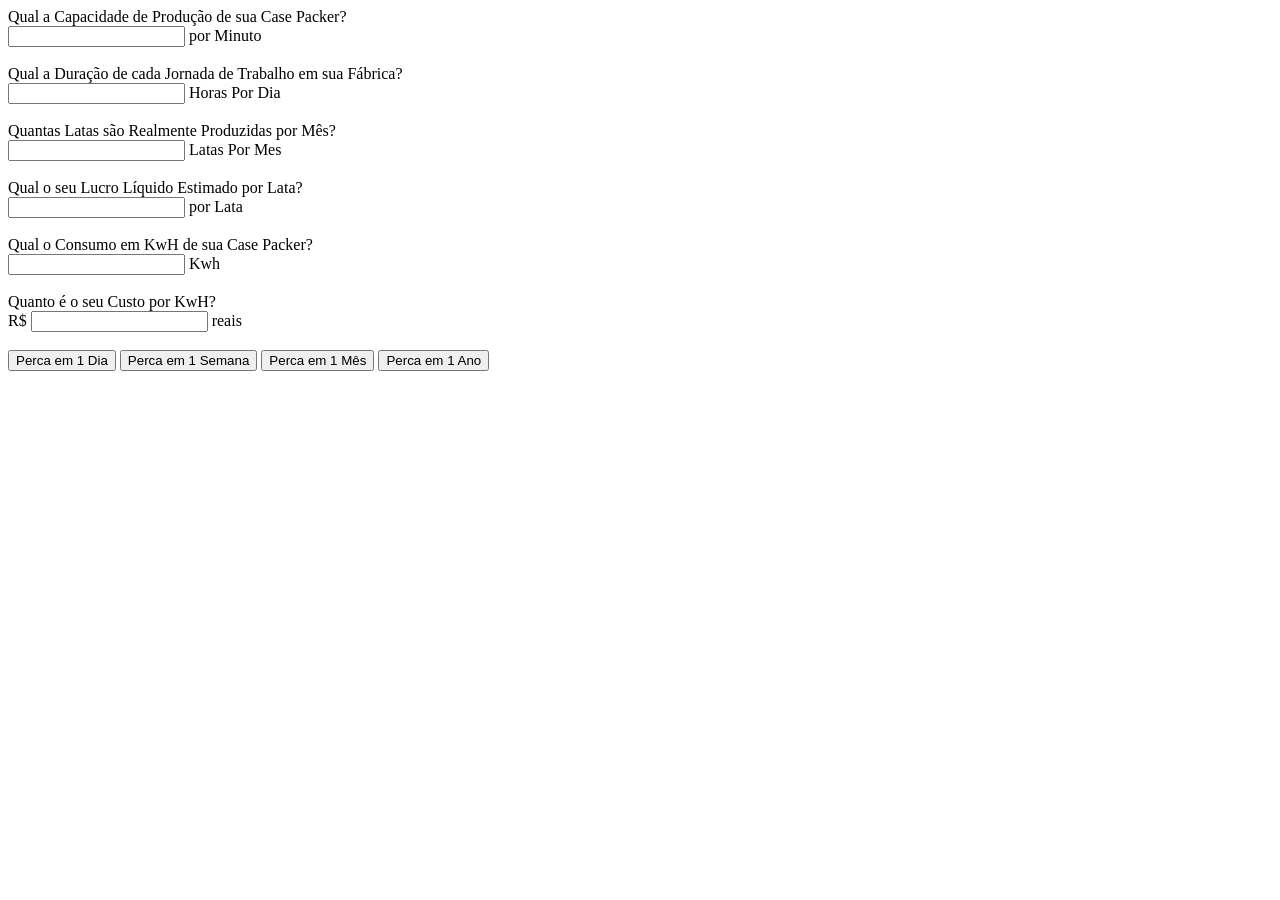
<file: Calculadoras/Gustavo de Cassio/index.html>
<!DOCTYPE html>
<html lang="en">

<head>
    <meta charset="UTF-8">
    <meta name="viewport" content="width=device-width, initial-scale=1.0">
    <title>Calculadora Financeira</title>
</head>

<body>

    <label for="iProducao">Qual a Capacidade de Produção de sua Case Packer?</label>
    <br>
    <input type="text" id="iProducao"> por Minuto
    <br><br>

    <label for="iJornada">Qual a Duração de cada Jornada de Trabalho em sua Fábrica?</label>
    <br>
    <input type="text" id="iJornada"> Horas Por Dia
    <br><br>

    <label for="    iLatas">Quantas Latas são Realmente Produzidas por Mês?</label>
    <br>
    <input type="text" id="iLatas"> Latas Por Mes
    <br><br>

    <label for="iLucro">Qual o seu Lucro Líquido Estimado por Lata?</label>
    <br>
    <input type="text" id="iLucro"> por Lata
    <br><br>

    <label for="iConsumo">Qual o Consumo em KwH de sua Case Packer?</label>
    <br>
    <input type="text" id="iConsumo"> Kwh
    <br><br>

    <label for="iCusto">Quanto é o seu Custo por KwH?</label>
    <br>
    R$ <input type="text" id="iCusto"> reais
    <br><br>

    <button onclick="calcularDia()">Perca em 1 Dia</button>
    <button onclick="calcularSemana()">Perca em 1 Semana</button>
    <button onclick="calcularMes()">Perca em 1 Mês</button>
    <button onclick="calcularAno()">Perca em 1 Ano</button>

    <br>
    <p id="pQuantoPerdeu"></p>

</body>
</html>

<script>
    function calcularDia(){
    let producaoMinuto = Number(iProducao.value);
    let horasJornada = Number(iJornada.value);
    let latasMesReal = Number(iLatas.value);
    let lucroPorLata = Number(iLucro.value);
    let consumoKW = Number(iConsumo.value);
    let custoKWh = Number(iCusto.value);

    if (isNaN(producaoMinuto) || isNaN(horasJornada) || isNaN(latasMesReal)) {
        alert("Por favor, preencha todos os campos apenas com números.");
        return;
    }

    let diasUteisMes = 22; 
    let producaoRealDiaria = latasMesReal / diasUteisMes;
    let producaoTeoricaDiaria = producaoMinuto * 60 * horasJornada;
    let gapTotalLatas = producaoTeoricaDiaria - producaoRealDiaria;

    if (gapTotalLatas <= 0) {
        alert("Sua produção real está perfeita ou os dados estão incorretos. Não há perdas!");
        return;
    }

    let porcentagemTravamento = 0.90; 
    let latasPerdidasPorTravamento = gapTotalLatas * porcentagemTravamento;

    let lucroPerdidoDia = latasPerdidasPorTravamento * lucroPorLata;

    let tempoPerdidoHoras = latasPerdidasPorTravamento / (producaoMinuto * 60);
    let energiaDesperdicadaDia = tempoPerdidoHoras * consumoKW * custoKWh;

    let prejuizoTotalDia = lucroPerdidoDia + energiaDesperdicadaDia;

    pQuantoPerdeu.innerHTML = `Devido a micro travamentos, você perde <strong>R$ ${prejuizoTotalDia.toFixed(2)}</strong> TODOS OS DIAS.`
    
    return prejuizoTotalDia;
}

    function calcularSemana(){
        let perdidoPorDia = calcularDia()
        let perdidoPorSemana = perdidoPorDia * 5;
        
        pQuantoPerdeu.innerHTML += `<br>Devido a micro travamentos, você perde <strong>R$ ${perdidoPorSemana.toFixed(2)}</strong> TODAS AS SEMANAS.`
        
        return perdidoPorSemana;
    }
    
    function calcularMes(){
        let perdidoPorSemana = calcularSemana();
        let perdidoPorMes = perdidoPorSemana * 4;
        
        pQuantoPerdeu.innerHTML += `<br>Devido a micro travamentos, você perde <strong>R$ ${perdidoPorMes.toFixed(2)}</strong> TODOS OS MESES.`
        
        return perdidoPorMes;
    }
    
    function calcularAno(){
        let perdidoPorMes = calcularMes();
        let perdidoPorAno = perdidoPorMes * 12;
        
        pQuantoPerdeu.innerHTML += `<br>Devido a micro travamentos, você perde <strong>R$ ${perdidoPorAno.toFixed(2)}</strong> TODOS OS ANOS.`
        
        return perdidoPorAno;
    }
</script>
</file>
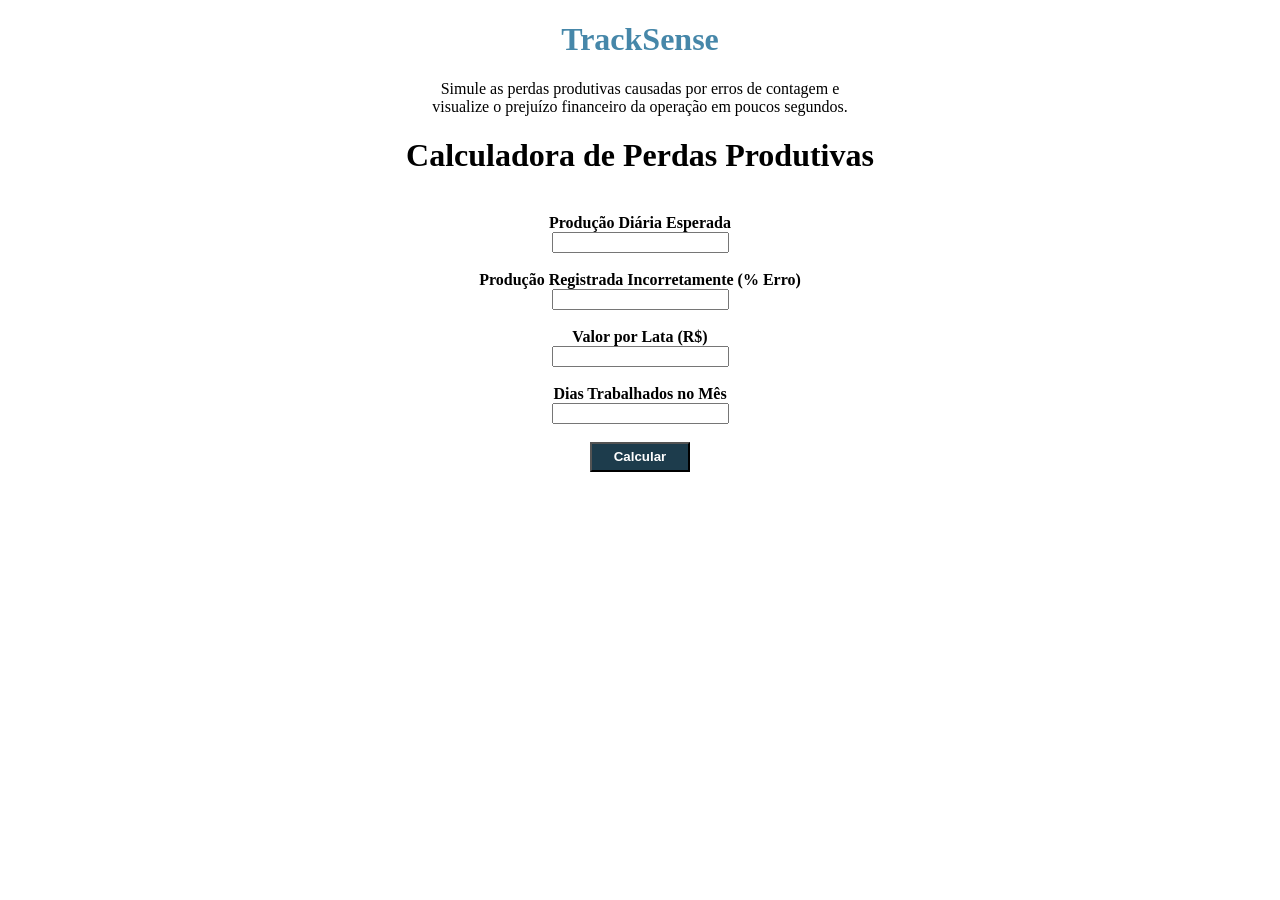
<file: Calculadora-TrackSense.html>
<!DOCTYPE html>
<html lang="en">
<head>
    <meta charset="UTF-8">
    <meta name="viewport" content="width=device-width, initial-scale=1.0">
    <title>Perdas Produtivas TrackSense</title>
</head>
<body style="text-align: center;">
    
    <div id="div_contexto">
        <H1 style="color: #4687A9;">TrackSense</H1>
        <p>Simule as perdas produtivas causadas por erros de contagem e <br> visualize 
         o prejuízo financeiro da operação em poucos segundos. </p>
    </div>

    <div id="div_inputs">
        <H1 style="color: black;">Calculadora de Perdas Produtivas</H1> <br>

        <b>Produção Diária Esperada</b> <br>
        <input type="number" id="ipt_prodDiaria"> <br><br>

        <b>Produção Registrada Incorretamente (% Erro)</b> <br>
        <input type="number" id="ipt_percErro"> <br><br>

        <b>Valor por Lata (R$)</b> <br>
        <input type="number" id="ipt_valorLata"> <br><br>

        <b>Dias Trabalhados no Mês</b> <br>
        <input type="number" id="ipt_diasTrabalhados">

        <div id="div_mensagem"></div> <br>

        <button style="background-color: #1D3C4C; color: white; width: 100px; height: 30px;" onclick="calcular()"><b>Calcular</b></button>
    </div>
</body>
</html>

<script>
    function calcular(){
        // Setup para receber os valores do inputs e transformalos em numeros
        let producaoDiaria = Number(ipt_prodDiaria.value)
        let percentErro = Number(ipt_percErro.value)
        let valorLata = Number(ipt_valorLata.value)
        let diasTrabalhados = Number(ipt_diasTrabalhados.value)
        
        // Realização dos cálculos 
        let perdaDiaria = producaoDiaria * (percentErro / 100) * valorLata
        let perdaMensal = perdaDiaria * diasTrabalhados
        let perdaAnual = perdaMensal * 12

        // Calculo com o sensor
        let sensorDiaria = perdaDiaria * 0.2
        let sensorMensal = perdaMensal * 0.2
        let sensorAnual = perdaAnual * 0.2

        // Calculo simples de retorno do investimento
        let investimento = 5000
        let diasRetorno = investimento / sensorDiaria

        // Validando se todos os campos foram preenchidos
        if(producaoDiaria <= 0 || percentErro <= 0 || valorLata <= 0 || diasTrabalhados <= 0 ){ 
            div_mensagem.innerHTML = "Preencha todos os campos corretamente!"
        }
        else{
            div_mensagem.innerHTML = `Sua perdas serão: <br><br>
                                      <p> Diária: <span style="color:red;"<b>R$ ${perdaDiaria.toLocaleString('pt-BR')} </b></span></p>     
                                      <p> Mensal: <span style="color:red;"<b>R$ ${perdaMensal.toLocaleString('pt-BR')} </b></span></p> 
                                      <p> Anual: <span style="color:red;"<b>R$ ${perdaAnual.toLocaleString('pt-BR')} </b></span></p>
                                      <br>

                                      Economia com o Sensor;
                                      <p> Diária: <span style="color:green;"<b>R$ ${sensorDiaria.toLocaleString('pt-BR')} </b></span></p>
                                      <p> Mensal: <span style="color:green;"<b>R$ ${sensorMensal.toLocaleString('pt-BR')} </b></span></p>
                                      <p> Anual: <span style="color:green;"<b>R$ ${sensorAnual.toLocaleString('pt-BR')} </b></span></p>

                                      <br>
                                      <b>O investimento será recuperado em aproximadamente ${diasRetorno.toFixed(0)} dias</b>` 
                                      // toLocaleString é uma função que formata numeros, datas ou moedas conforme 
                                      // o padrão de um país (Localização)
                                      // foi utilizado para aparecer o separador de milhares EX: 1.200,20 invés de 1200.20
        }
    }
</script>
</file>
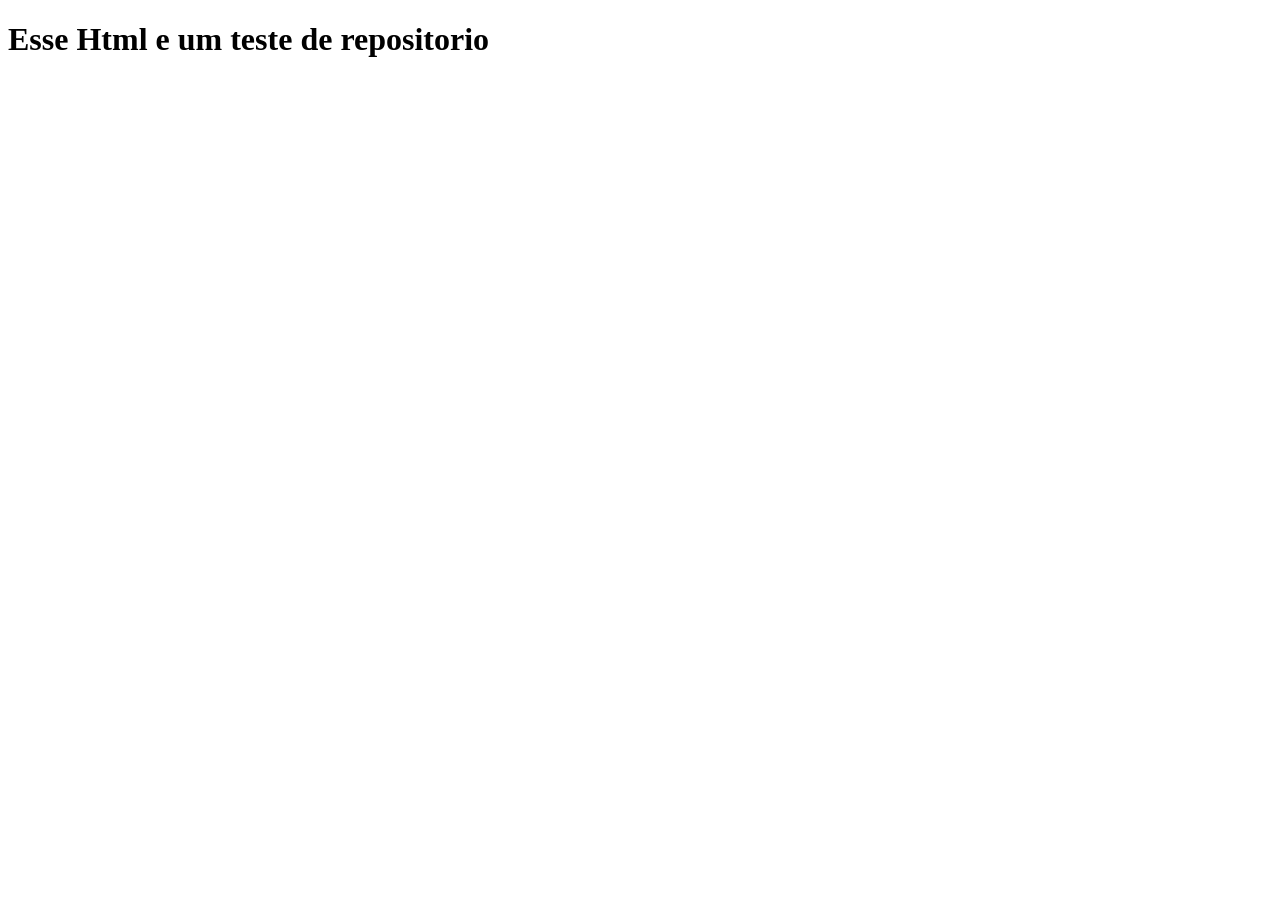
<file: teste.html>
<!DOCTYPE html>
<html lang="en">
<head>
    <meta charset="UTF-8">
    <meta name="viewport" content="width=device-width, initial-scale=1.0">
    <title>Document</title>
</head>
<body>
    <H1>Esse Html e um teste de repositorio</H1>
</body>
</html>
</file>
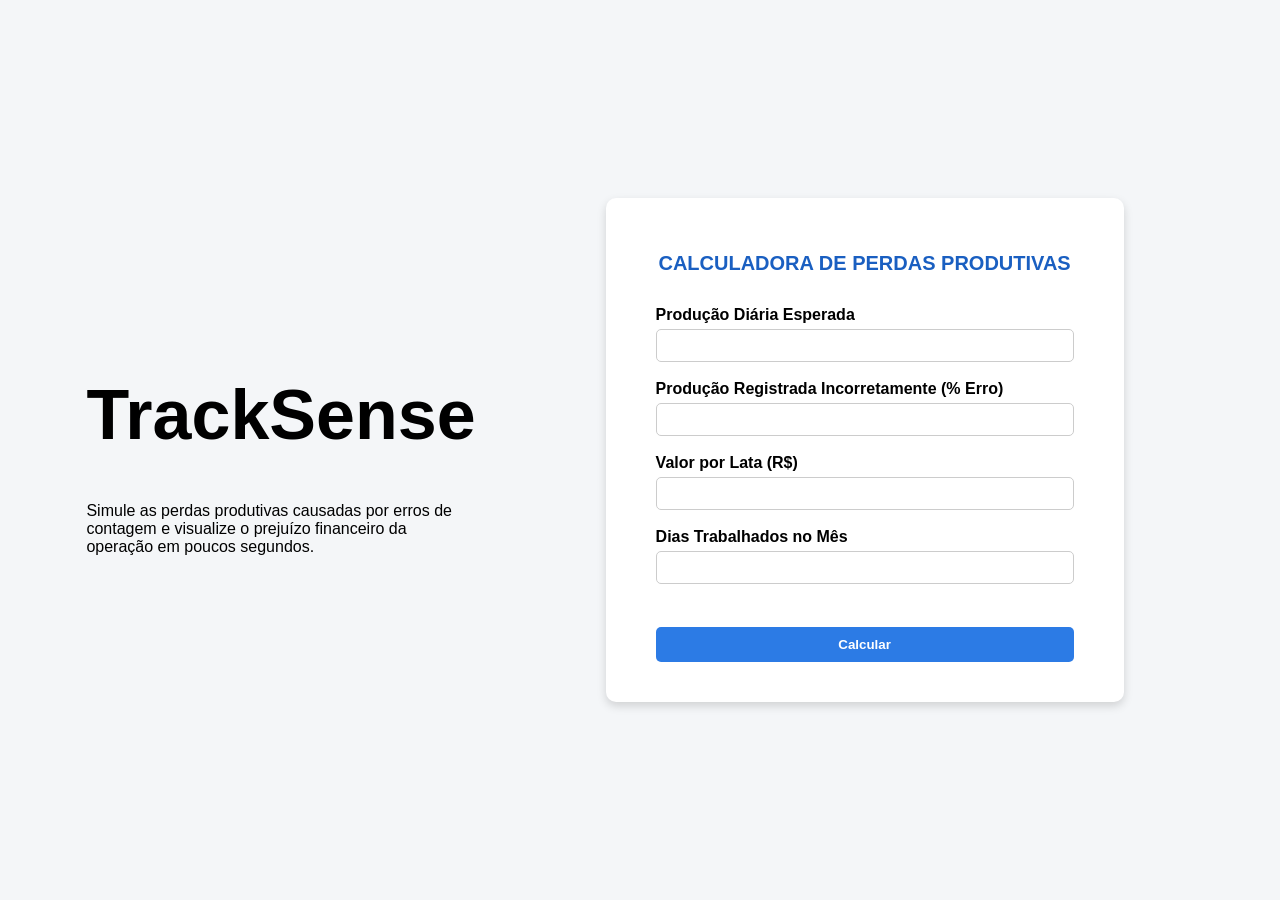
<file: Calculadora-GustavoMoraes/Calculadora.html>
<!DOCTYPE html>
<html lang="en">
<head>
    <meta charset="UTF-8">
    <meta name="viewport" content="width=device-width, initial-scale=1.0">
    <title>Perdas Produtivas TrackSense</title>
    <!--Link do css da página-->
    <link rel="stylesheet" href="styleCaluladora.css">
</head>
<body>
    <div id="div_contexto">
        <H1>TrackSense</H1>

        <p>Simule as perdas produtivas causadas por erros de contagem e visualize
         o prejuízo financeiro da operação em poucos segundos. </p>
    </div>

    <div id="div_inputs">
        <H1>Calculadora de Perdas Produtivas</H1> <br>

        <b>Produção Diária Esperada</b> <br>
        <input type="number" id="ipt_prodDiaria"> <br><br>

        <b>Produção Registrada Incorretamente (% Erro)</b> <br>
        <input type="number" id="ipt_percErro"> <br><br>

        <b>Valor por Lata (R$)</b> <br>
        <input type="number" id="ipt_valorLata"> <br><br>

        <b>Dias Trabalhados no Mês</b> <br>
        <input type="number" id="ipt_diasTrabalhados">

        <div id="div_mensagem"></div> <br>

        <button onclick="calcular()">Calcular</button>
    </div>
</body>
</html>

<script>
    function calcular(){
        // Setup para receber os valores do inputs e transformalos em numeros
        let producaoDiaria = Number(ipt_prodDiaria.value)
        let percentErro = Number(ipt_percErro.value)
        let valorLata = Number(ipt_valorLata.value)
        let diasTrabalhados = Number(ipt_diasTrabalhados.value)
        
        // Realização dos cálculos 
        let perdaDiaria = producaoDiaria * (percentErro / 100) * valorLata
        let perdaMensal = perdaDiaria * diasTrabalhados
        let perdaAnual = perdaMensal * 12

        // Validando se todos os campos foram preenchidos
        if(producaoDiaria <= 0 || percentErro <= 0 || valorLata <= 0 || diasTrabalhados <= 0 ){ 
            div_mensagem.innerHTML = "Preencha todos os campos corretamente!"
        }
        else{
            div_mensagem.innerHTML = `Sua perdas serão: <br>
                                      <p> Diária: <span style="color:red;"<b>R$ ${perdaDiaria.toLocaleString('pt-BR')} </b></span></p>     
                                      <p> Mensal: <span style="color:red;"<b>R$ ${perdaMensal.toLocaleString('pt-BR')} </b></span></p> 
                                      <p> Anual: <span style="color:red;"<b>R$ ${perdaAnual.toLocaleString('pt-BR')} </b></span></p>` 
                                      // toLocaleString é uma função que formata numeros, datas ou moedas conforme 
                                      // o padrão de um país (Localização)
                                      // foi utilizado para aparecer o separador de milhares EX: 1.200,20 invés de 1200.20
        }
    }
</script>
</file>
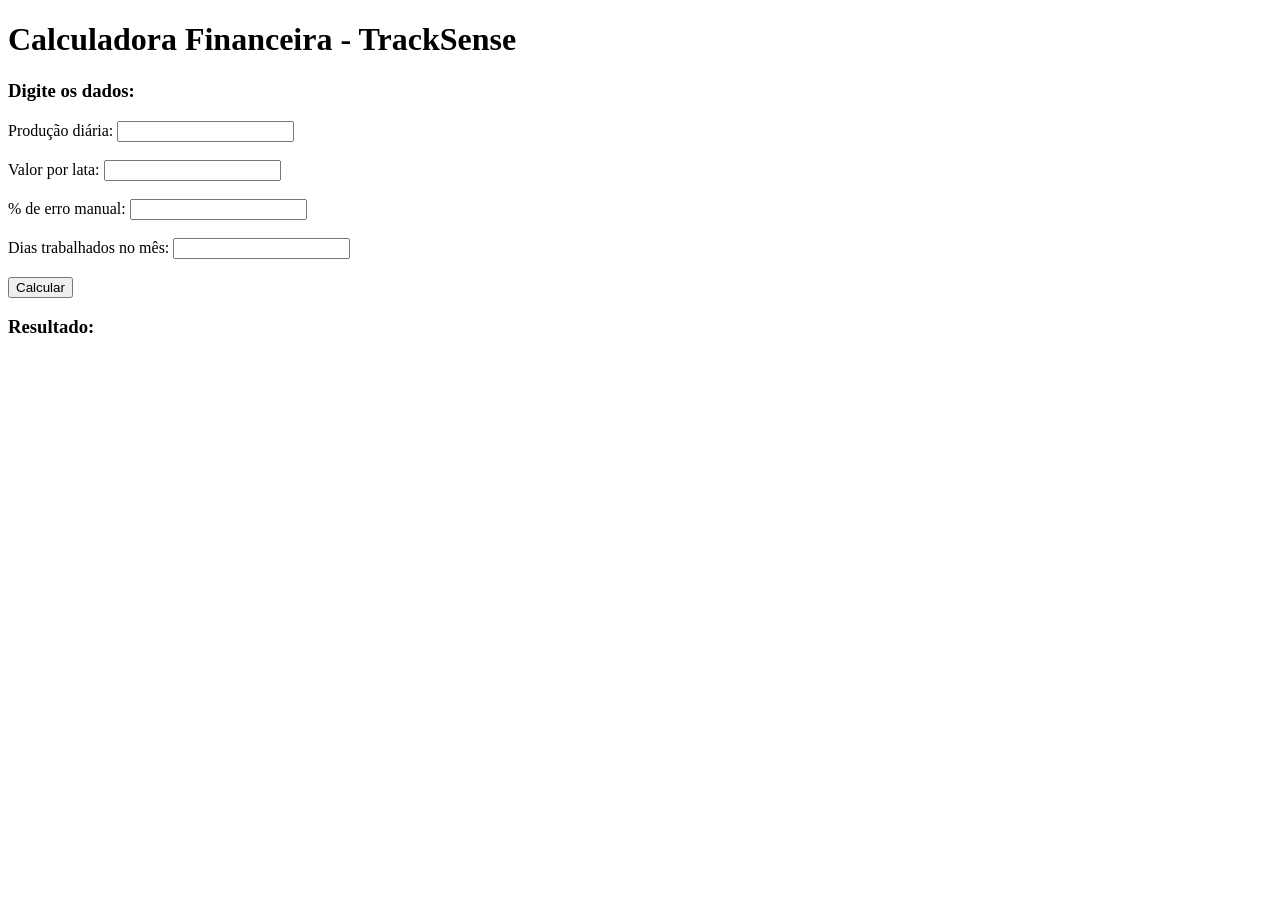
<file: Calculadoras/calculadora aline/calculador.html>
<!DOCTYPE html>
<html lang="en">

<head>
    <meta charset="UTF-8">
    <meta name="viewport" content="width=device-width, initial-scale=1.0">
    <title>TrackSense</title>
</head>

<body>
    <h1>Calculadora Financeira - TrackSense</h1>

    <h3>Digite os dados:</h3>

    Produção diária:
    <input id="input_producao"><br><br>

    Valor por lata:
    <input id="input_valor"><br><br>

    % de erro manual:
    <input id="input_erro"><br><br>

    Dias trabalhados no mês:
    <input id="input_dias"><br><br>

    <button onclick="calcular()">Calcular</button>

    <h3>Resultado:</h3>

    <div id="resultado"></div>

</body>

</html>
<script>

    function calcular() {

        let producao = Number(input_producao.value);
        let valor = Number(input_valor.value);
        let erro = Number(input_erro.value);
        let dias = Number(input_dias.value);

        // 1️ Calcula perda mensal
        let perdaMensal = producao * (erro / 100) * valor * dias;

        // 2️ Sensor reduz 50% do erro
        let economiaMensal = perdaMensal * 0.5;


        resultado.innerHTML =
            "Perda mensal atual: R$ " + perdaMensal.toFixed(2) + "<br>" +
            "Economia mensal com TrackSense: R$ " + economiaMensal.toFixed(2);

    }

</script>
</file>
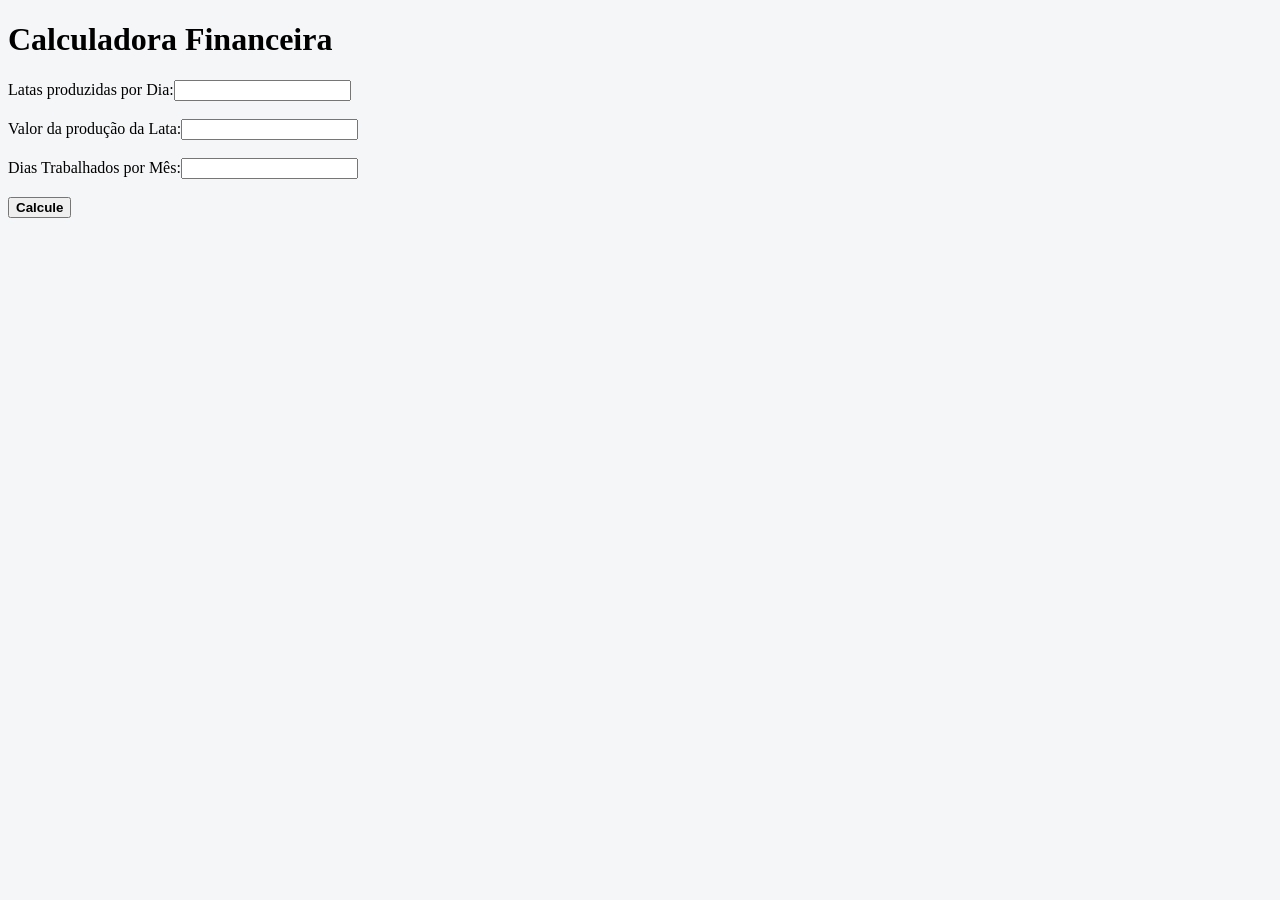
<file: Calculadoras/calculadora-BrennoFerreira/calculadoraFinanceira_v1.html>
<!DOCTYPE html>
<html lang="en">
<head>
    <meta charset="UTF-8">
    <meta name="viewport" content="width=device-width, initial-scale=1.0">
    <title>Document</title>
</head>
<body style="background-color: #F4F6F8;">


    <h1><b>Calculadora Financeira</b></h1>


    Latas produzidas por Dia:<input type="text" id="input_latasProduzidasDia">
    <br><br>
    Valor da produção da Lata:<input type="text" id="input_valorLata">
    <br><br>
    Dias Trabalhados por Mês:<input type="text" id="input_diasTrabalhados">
    <br><br>

    <button onclick="calculo()"><b>Calcule</b></button>

    <div id="div_exibir"></div>

<span>
</body>
</html>
<script>

    function calculo(){
        let latasProduzidas = Number(input_latasProduzidasDia.value);
        let valorLata = Number(input_valorLata.value);
        let diasTrabalhados = Number(input_diasTrabalhados.value);
        
        let valorTotalDia = latasProduzidas * valorLata;
        let valorTotalMes = diasTrabalhados * valorTotalDia;
        let valorTotalAno = valorTotalMes * 12;
        let producaoMes = latasProduzidas * diasTrabalhados;
        
        div_exibir.innerHTML = `
        
        <br> <i>Produção Mensal : <b>${producaoMes.toLocaleString('pt-BR')}</b></i> <br><br>

        <i>Valor Perdidio Dia: <span style='color: red;'>R$${valorTotalDia.toLocaleString('pt-BR')}</span></i>  <br> 
        <i>Valor Perdido Mês: <span style='color: red;'>R$${valorTotalMes.toLocaleString('pt-BR')}</span></i>   <br> 
        <i>Valor Perdido Ano: <span style='color: red;'>R$${valorTotalAno.toLocaleString('pt-BR')}</span></i>
        
        `

        
    }

</script>
</file>
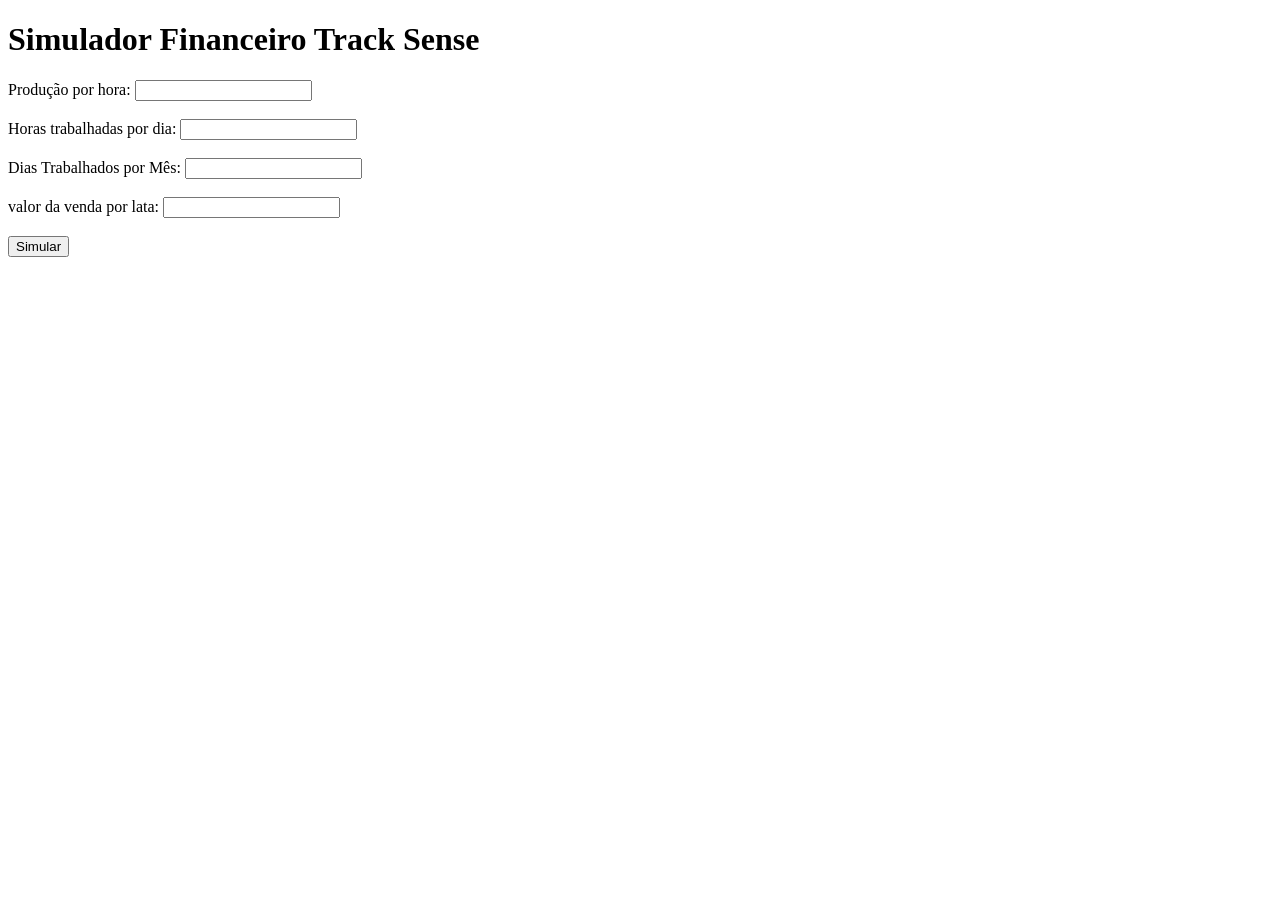
<file: Calculadoras/calculadora-GustavoColeoni/calculadora.html>
<!DOCTYPE html>
<html lang="en">
<head>
    <meta charset="UTF-8">
    <meta name="viewport" content="width=device-width, initial-scale=1.0">
    <title>Track-Sense</title>
</head>
<body>
    
<h1>Simulador Financeiro Track Sense </h1>

Produção por hora: <input type="text" id="ipt_latas"> <br> <br>

Horas trabalhadas por dia: <input type="text" id="horasPdia"> <br> <br>

Dias Trabalhados por Mês: <input type="text" id="ipt_DiasPmes"> <br> <br> 

valor da venda por lata: <input type="text" id="vendaPlata"> <br> <br>


<button onclick="calcular()">Simular</button> <br><br>

<h3 id="exibir"></h3>


</body>
</html>
<script>

    function calcular() {
        let latas = Number(ipt_latas.value)
        let Horas_Pdia = Number(horasPdia.value)
        let diasPmes = Number(ipt_DiasPmes.value)
        let valorVenda = Number(vendaPlata.value)

        if (latas <= 0 || Horas_Pdia <= 0 || diasPmes <=0 || valorVenda <= 0) {

            exibir.innerHTML = "Valor de algum dado Invalido, Por Favor Verifique"
            
        }

        else {

            let producaoMensal = latas * Horas_Pdia * diasPmes

            let faturamentoMensal = producaoMensal * valorVenda

            let perdaMensal = faturamentoMensal * 0.03

            let economiaMensal = perdaMensal * 0.5

            let mesesRetorno = 5000 / economiaMensal

            exibir.innerHTML =
            
            "Produção mensal: " + producaoMensal + " latas <br><br>" +
            "Faturamento mensal: R$ " + faturamentoMensal.toFixed(2) + "<br><br>" +
            "Perda mensal estimada: R$ " + perdaMensal.toFixed(2) + "<br><br>" +
            "Economia com TrackSense: R$ " + economiaMensal.toFixed(2) + "<br><br>" +
            "Retorno do investimento em: " + mesesRetorno.toFixed(1) + " meses"
        }
    }

</script>
</file>
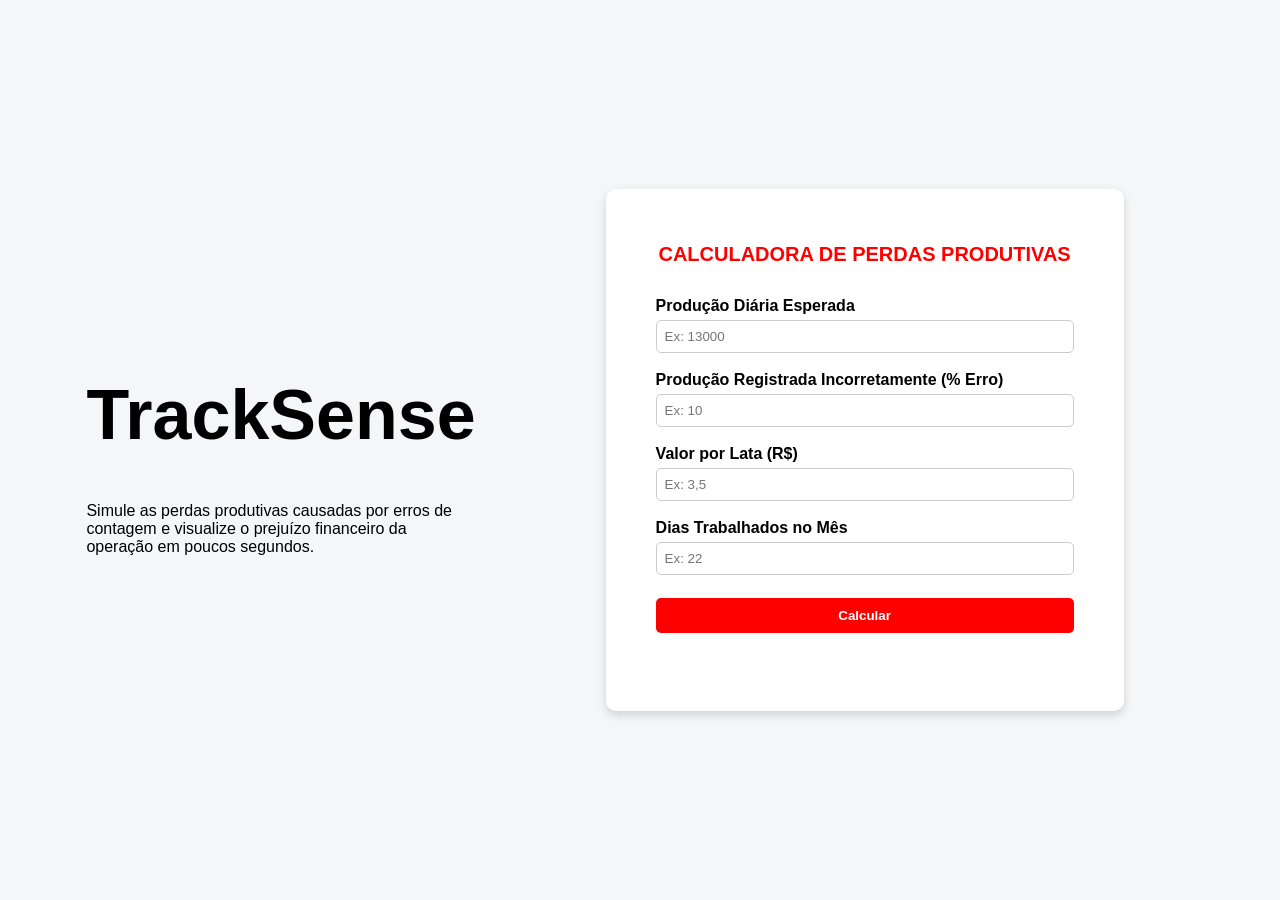
<file: Calculadoras/Calculadora-GustavoMoraes/Calculadora.html>
<!DOCTYPE html>
<html lang="en">
<head>
    <meta charset="UTF-8">
    <meta name="viewport" content="width=device-width, initial-scale=1.0">
    <title>Perdas Produtivas TrackSense</title>
    <!--Link do css da página-->
    <link rel="stylesheet" href="styleCaluladora.css">
</head>
<body>
    <div id="div_contexto">
        <H1>TrackSense</H1>

        <p>Simule as perdas produtivas causadas por erros de contagem e visualize
         o prejuízo financeiro da operação em poucos segundos. </p>
    </div>

    <div id="div_inputs">
        <H1>Calculadora de Perdas Produtivas</H1> <br>

        <b>Produção Diária Esperada</b> <br>
        <input type="number" id="ipt_prodDiaria" placeholder="Ex: 13000"> <br><br>

        <b>Produção Registrada Incorretamente (% Erro)</b> <br>
        <input type="number" id="ipt_percErro" placeholder="Ex: 10"> <br><br>

        <b>Valor por Lata (R$)</b> <br>
        <input type="number" id="ipt_valorLata" placeholder="Ex: 3,5"> <br><br>

        <b>Dias Trabalhados no Mês</b> <br>
        <input type="number" id="ipt_diasTrabalhados" placeholder="Ex: 22"> <br><br>

        <button onclick="calcular()">Calcular</button>

        <div id="div_mensagem"></div> <br>
        <div id="div_mensagemSensor"></div>

    </div>
</body>
</html>

<script>
    function calcular(){
        // Setup para receber os valores do inputs e transformalos em numeros
        let producaoDiaria = Number(ipt_prodDiaria.value)
        let percentErro = Number(ipt_percErro.value)
        let valorLata = Number(ipt_valorLata.value)
        let diasTrabalhados = Number(ipt_diasTrabalhados.value)
        
        // Realização dos cálculos 
        let perdaDiaria = producaoDiaria * (percentErro / 100) * valorLata
        let perdaMensal = perdaDiaria * diasTrabalhados
        let perdaAnual = perdaMensal * 12

        // Calculo com o sensor
        let sensorDiaria = perdaDiaria * 0.2
        let sensorMensal = perdaMensal * 0.2
        let sensorAnual = perdaAnual * 0.2

        // Validando se todos os campos foram preenchidos
        if(producaoDiaria <= 0 || percentErro <= 0 || valorLata <= 0 || diasTrabalhados <= 0 ){ 
            div_mensagem.innerHTML = "Preencha todos os campos corretamente!"
        }
        else{
            div_mensagem.innerHTML = `Sua perdas serão: <br>
                                      <p> Diária: <span style="color:red;"<b>R$ ${perdaDiaria.toLocaleString('pt-BR')} </b></span></p>     
                                      <p> Mensal: <span style="color:red;"<b>R$ ${perdaMensal.toLocaleString('pt-BR')} </b></span></p> 
                                      <p> Anual: <span style="color:red;"<b>R$ ${perdaAnual.toLocaleString('pt-BR')} </b></span></p>` 
                                      // toLocaleString é uma função que formata numeros, datas ou moedas conforme 
                                      // o padrão de um país (Localização)
                                      // foi utilizado para aparecer o separador de milhares EX: 1.200,20 invés de 1200.20

            div_mensagemSensor.innerHTML = `Economia com o Sensor:
                                            <p> Diária: <span style="color:green;"<b>R$ ${sensorDiaria.toLocaleString('pt-BR')} </b></span></p>
                                            <p> Mensal: <span style="color:green;"<b>R$ ${sensorMensal.toLocaleString('pt-BR')} </b></span></p>
                                            <p> Anual: <span style="color:green;"<b>R$ ${sensorAnual.toLocaleString('pt-BR')} </b></span></p>`
        }
    }
</script>
</file>
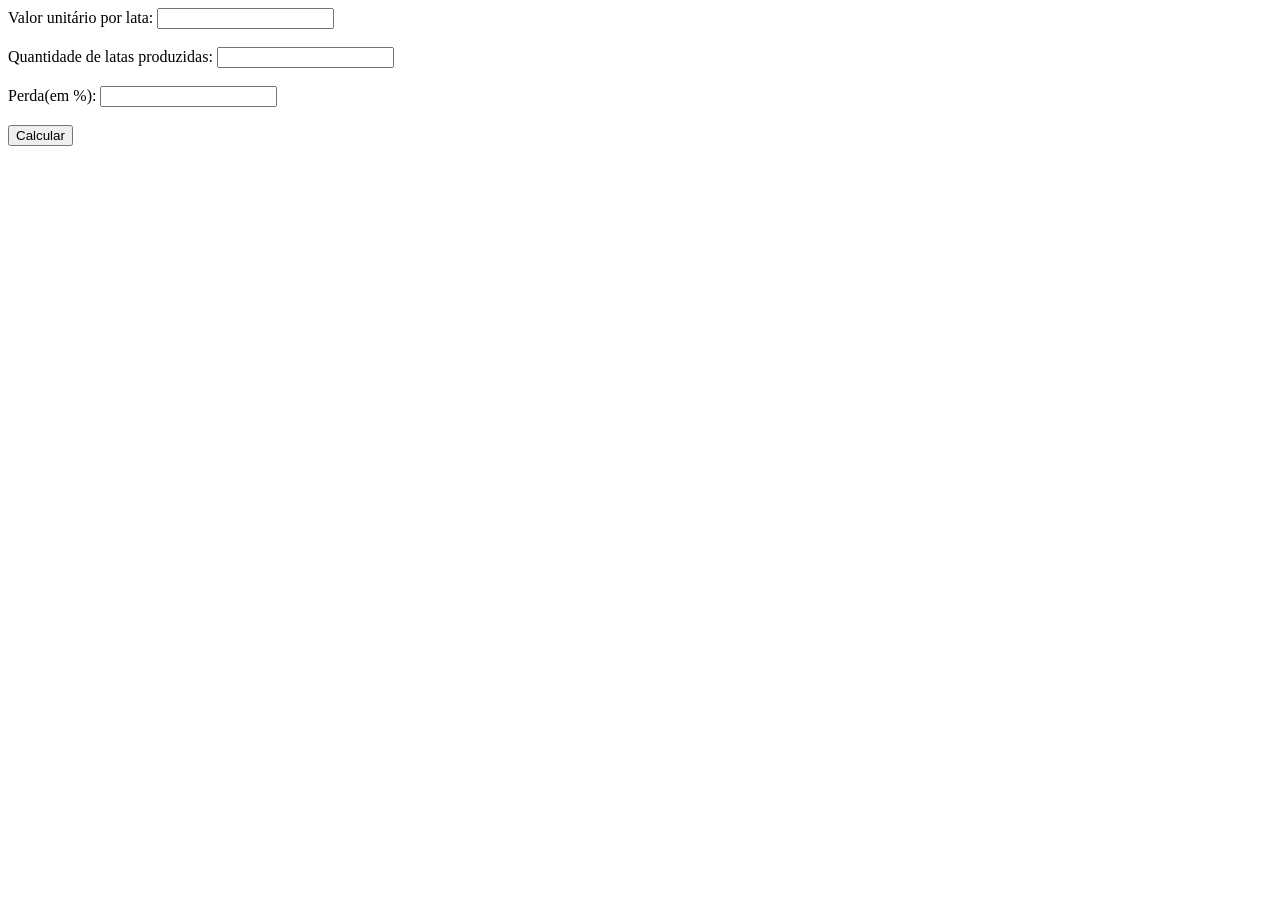
<file: Calculadoras/calculadora-NicoleCristina/calculadora.html>
<!DOCTYPE html>
<html lang="en">
<head>
    <meta charset="UTF-8">
    <meta name="viewport" content="width=device-width, initial-scale=1.0">
    <title>Document</title>
</head>
<body>
    <title>Calculadora Financeira - TrackSense</title>

    Valor unitário por lata: <input type="text" id="input_unitario"><br><br>
    Quantidade de latas produzidas: <input type="text" id="input_quantidade"><br><br>
    Perda(em %): <input type="text" id="input_porcentagem"><br><br>

    <button onclick="calcular()">Calcular</button>
    <div id="div_mensagem"></div>
</body>
</html>
<script>
    function calcular(){
        let unitario = Number(input_unitario.value)
        let quantidade = Number(input_quantidade.value)
        let porcentagem = Number(input_porcentagem.value)

        let latasPerdidas = quantidade * (porcentagem / 100)
        let aproveitamento = quantidade - latasPerdidas
        let receita = quantidade * unitario
        

        if(unitario <= 0 || quantidade <= 0 || porcentagem <= 0 ){
            div_mensagem.innerHTML = 'Valor está inválido! Preencha os campos corretamente'
        }

        else{
            div_mensagem.innerHTML = `Sua perca será de :<br>
            Latas perdidas:${latasPerdidas}<br>
            Valor do aproveitamento: R$${aproveitamento}<br>
            Valor da perda:R$${receita}<br>`
        }


    }
</script>
</file>
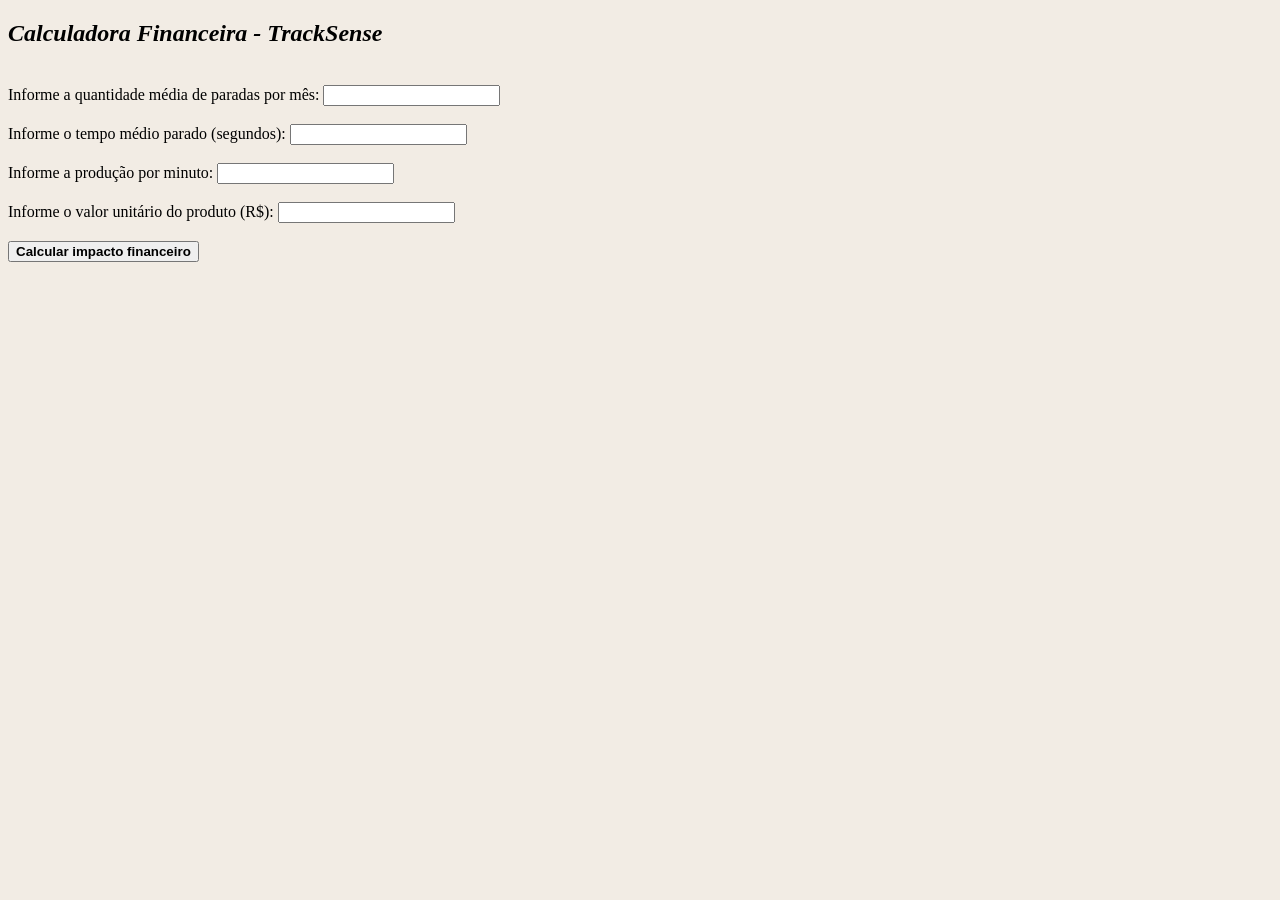
<file: Calculadoras/Julia Santos/Calculadora_financeira.html>
<!DOCTYPE html>
<html lang="en">
<head>
    <meta charset="UTF-8">
    <meta name="viewport" content="width=device-width, initial-scale=1.0">
    <title>Calculadora Financeira - TrackSense</title>
</head>
<body style="background-color: #F2ECE4;">
    
    <h2><b><i>Calculadora Financeira - TrackSense</i></b></h2>   <br> 
    Informe a quantidade média de paradas por mês:
    <input type="text" id="input_paradas"> <br><br>

    Informe o tempo médio parado (segundos):
    <input type="text" id="input_tempo"> <br><br>

    Informe a produção por minuto:
    <input type="text" id="input_producao"> <br><br>

    Informe o valor unitário do produto (R$):
    <input type="text" id="input_valor"> <br><br>

    <button onclick="calcular()"><b>Calcular impacto financeiro</b></button>

    <div id="div_mensagem"></div>

</body>
</html>
<script>
    function calcular() {

    let paradas = Number(input_paradas.value);
    let tempoSeg = Number(input_tempo.value);
    let producaoMin = Number(input_producao.value);
    let valor = Number(input_valor.value);

    // converter produção por minuto para produção por segundo
    let producaoSeg = producaoMin / 60;

    // calcular perda em unidades
    let perdaUnidades = paradas * tempoSeg * producaoSeg;

    // impacto financeiro
    let perdaFinanceira = perdaUnidades * valor;

    // economia com redução de 20% (justificativa do porque a empresa deve comprar nossa solução)
    let economia = perdaFinanceira * 0.20;

    div_mensagem.innerHTML =
        "Perda mensal estimada: R$ " + perdaFinanceira.toFixed(2) +
        "<br>Economia com redução de 20% das paradas: R$ " + economia.toFixed(2);

    if (perdaFinanceira > 10000) {
        div_mensagem.innerHTML += 
        "<br><br><b style='color:red;'>ALERTA CRÍTICO:</b> Alto impacto financeiro causado pelas paradas.";
    }
    else if (perdaFinanceira > 5000) {
        div_mensagem.innerHTML += 
        "<br><br><b style='color:orange;'>Atenção:</b> Impacto financeiro moderado.";
    }
    else {
        div_mensagem.innerHTML += 
        "<br><br><b style='color:green;'>Impacto sob controle.</b>";
    }

}
</script>
</file>
<file: Calculadora-GustavoMoraes/styleCaluladora.css>
body {
    /* Remove margem padrão do navegador */
    margin: 0;

    /* Faz o body ocupar 100% da altura da tela (VH = viewport height - unidade de media)*/
    height: 100vh;

    /* Ativa o Flexbox (método moderno de alinhamento) */
    display: flex;


    /* Centraliza os elementos horizontalmente */
    justify-content: center;

    /* Centraliza os elementos verticalmente */
    align-items: center;

    /* Define a fonte do site */
    font-family: Arial, Helvetica, sans-serif;

    /* Cor de fundo da página */
    background-color: #f4f6f8;
}

#div_contexto {
    /* Cor de fundo dos inputs */
    background-color: #f4f6f8;;

    /* Espaçamento interno */
    padding: 30px;

    /*Margem direita*/
    margin-right: 100px;

    /*Margem esquerda*/
    margin-left: 100px;

    /* Centraliza textos dentro da div */
    text-align: left;
}

#div_contexto h1 {
    /*Tamanho da fonte do titulo*/
    font-size: 70px;

    /*Cor do texto do titulo*/
    color: #000000;
}

#div_inputs {
    /* Cor de fundo dos inputs */
    background-color: white;

    /* Espaçamento esquerdo */
    padding-left: 50px;

    /* Espaçamento direito */
    padding-right: 50px;

    /* Espaçamento inferior */
    padding-bottom: 40px;

    /* Espaçamento superior */
    padding-top: 40px;

    /* Margem direito */
    margin-right: 200px;

    /* Arredonda os cantos */
    border-radius: 10px;   
    
    box-shadow: 0px 4px 10px rgba(0,0,0,0.15);

    /* Centraliza textos dentro da div */
    text-align: left;
}

#div_inputs h1 {
    /*Tamanho da fonte do titulo*/
    font-size: 20px;

    /*Colocando todas as letras maíusculas*/
    text-transform: uppercase;

    /*Cor do texto do titulo*/
    color: #1a5fc1;

    /* Centraliza textos dentro da div */
    text-align: center;
}

input {
    /* Largura do campo */
    width: 400px;

    /* Espaçamento interno */
    padding: 8px;

    /* Espaço acima do input */
    margin-top: 5px;

    /* Cantos arredondados */
    border-radius: 5px;

    /* Borda cinza leve */
    border: 1px solid #ccc;
}

button {
    /* Espaçamento interno */
    padding: 10px 20px;

    /*Margem superior*/
    margin-top: 5px;

    /*Largura do botao*/
    width: 418px;

    /* Remove borda padrão */
    border: none;

    /* Arredonda botão */
    border-radius: 5px;

    /* Cor de fundo */
    background-color: #2c7be5;

    /* Cor do texto */
    color: white;

    /* Texto em negrito */
    font-weight: bold;

    /* Muda o cursor ao passar o mouse */
    cursor: pointer;
}

button:hover {
    /* hover serve para modificar o estilo quando o cursor passa por cima! 
    Cor um pouco mais escura ao passar o mouse*/
    background-color: #1a5fc1;
}

#div_mensagem {
    /* Espaço acima do resultado */
    margin-top: 20px;

    /* Centraliza o texto */
    text-align: center;

    /* Aumenta tamanho da fonte */
    font-size: 18px;
    
}

#div_mensagem p {
    /* espaço entre linhas */
    margin: 5px 0; 

    /*Centralizando o texto*/
    text-align: center; 
}
</file>
<file: Calculadoras/Calculadora-GustavoMoraes/styleCaluladora.css>
body {
    /* Remove margem padrão do navegador */
    margin: 0;

    /* Faz o body ocupar 100% da altura da tela (VH = viewport height - unidade de media)*/
    height: 100vh;

    /* Ativa o Flexbox (método moderno de alinhamento) */
    display: flex;

    /* Centraliza os elementos horizontalmente */
    justify-content: center;

    /* Centraliza os elementos verticalmente */
    align-items: center;

    /* Define a fonte do site */
    font-family: Arial, Helvetica, sans-serif;

    /* Cor de fundo da página */
    background-color: #f4f6f8;
}

#div_contexto {
    /* Cor de fundo dos inputs */
    background-color: #f4f6f8;;

    /* Espaçamento interno */
    padding: 30px;

    /*Margem direita*/
    margin-right: 100px;

    /*Margem esquerda*/
    margin-left: 100px;

    /* Centraliza textos dentro da div */
    text-align: left;
}

#div_contexto h1 {
    /*Tamanho da fonte do titulo*/
    font-size: 70px;

    /*Cor do texto do titulo*/
    color: #000000;
}

#div_inputs {
    /* Cor de fundo dos inputs */
    background-color: white;

    /* Espaçamento esquerdo */
    padding-left: 50px;

    /* Espaçamento direito */
    padding-right: 50px;

    /* Espaçamento inferior */
    padding-bottom: 40px;

    /* Espaçamento superior */
    padding-top: 40px;

    /* Margem direito */
    margin-right: 200px;

    /* Arredonda os cantos */
    border-radius: 10px;   
    
    box-shadow: 0px 4px 10px rgba(0,0,0,0.15);

    /* Centraliza textos dentro da div */
    text-align: left;
}

#div_inputs h1 {
    /*Tamanho da fonte do titulo*/
    font-size: 20px;

    /*Colocando todas as letras maíusculas*/
    text-transform: uppercase;

    /*Cor do texto do titulo*/
    color: #ff0000;

    /* Centraliza textos dentro da div */
    text-align: center;
}

input {
    /* Largura do campo */
    width: 400px;

    /* Espaçamento interno */
    padding: 8px;

    /* Espaço acima do input */
    margin-top: 5px;

    /* Cantos arredondados */
    border-radius: 5px;

    /* Borda cinza leve */
    border: 1px solid #ccc;
}

button {
    /* Espaçamento interno */
    padding: 10px 20px;

    /*Margem superior*/
    margin-top: 5px;

    /*Largura do botao*/
    width: 418px;

    /* Remove borda padrão */
    border: none;

    /* Arredonda botão */
    border-radius: 5px;

    /* Cor de fundo */
    background-color: #ff0000;

    /* Cor do texto */
    color: white;

    /* Texto em negrito */
    font-weight: bold;

    /* Muda o cursor ao passar o mouse */
    cursor: pointer;
}

button:hover {
    /* hover serve para modificar o estilo quando o cursor passa por cima! 
    Cor um pouco mais escura ao passar o mouse*/
    background-color: #aa0404;
}

#div_mensagem {
    /* Espaço acima do resultado */
    margin-top: 20px;

    /* Centraliza o texto */
    text-align: center;

    /* Aumenta tamanho da fonte */
    font-size: 18px;
    
}

#div_mensagem p {
    /* espaço entre linhas */
    margin: 5px 0; 

    /*Centralizando o texto*/
    text-align: center; 
}

#div_mensagemSensor {
    /* Centraliza o texto */
    text-align: center;

    /* Aumenta tamanho da fonte */
    font-size: 18px;
    
}

#div_mensagemSensor p {
    /* espaço entre linhas */
    margin: 5px 0; 

    /*Centralizando o texto*/
    text-align: center; 
}
</file>
